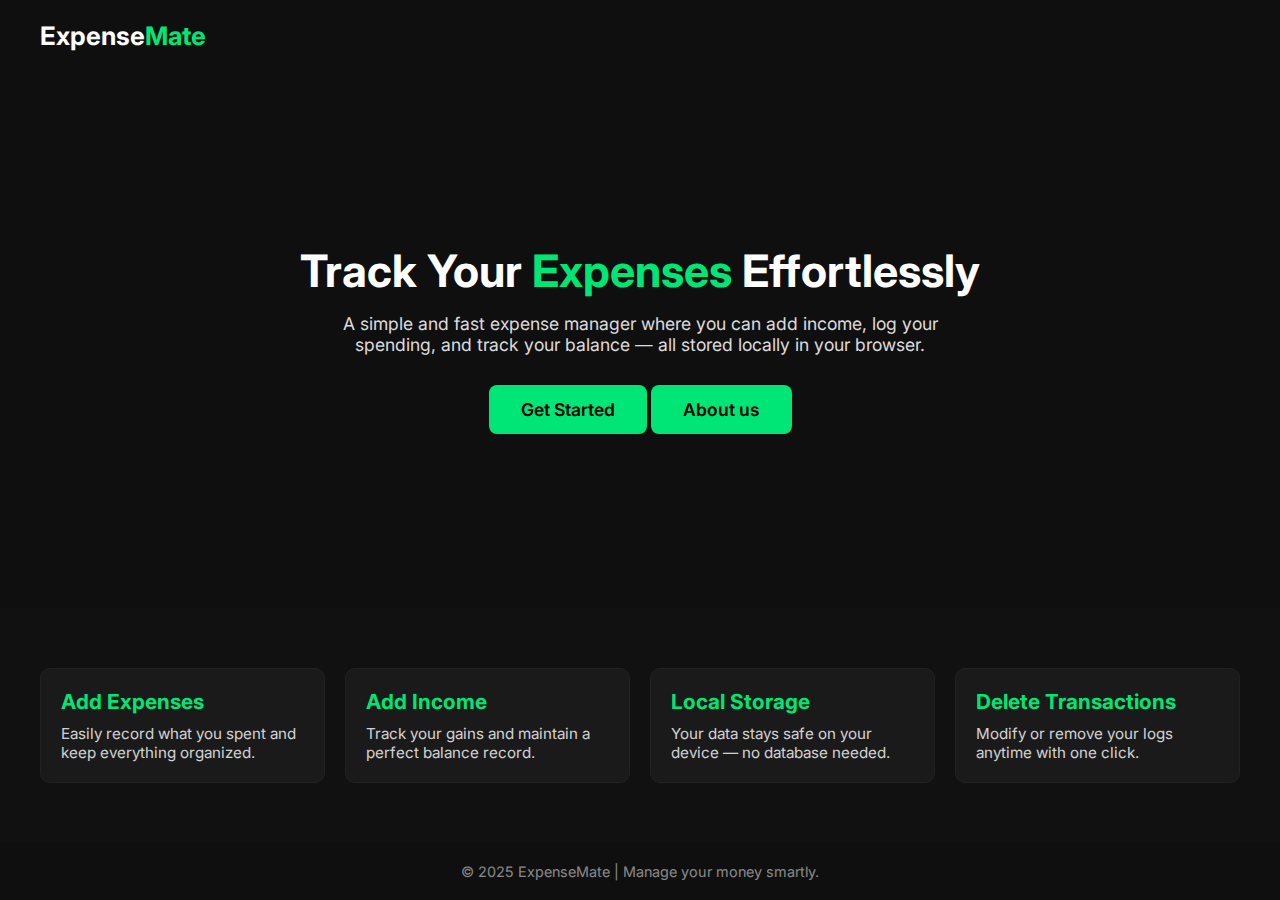
<file: index.html>
<!DOCTYPE html>
<html lang="en">
<head>
  <meta charset="UTF-8" />
  <meta name="viewport" content="width=device-width, initial-scale=1.0" />
  <title>Expense Manager</title>

  <style>
    @import url("https://fonts.googleapis.com/css2?family=Inter:wght@300;400;600;700&display=swap");

    * {
      margin: 0;
      padding: 0;
      box-sizing: border-box;
      font-family: "Inter", sans-serif;
    }

    body {
      background: #0f0f0f;
      color: #ffffff;
      display: flex;
      flex-direction: column;
      min-height: 100vh;
    }
a{
  text-decoration: none;
color: #000;
}
    /* Navbar */
    nav {
      display: flex;
      justify-content: space-between;
      align-items: center;
      padding: 20px 40px;
      background: transparent;
    }

    nav .logo {
      font-size: 1.6rem;
      font-weight: 700;
    }

    nav .logo span {
      color: #00e676;
    }

    /* Hero Section */
    .hero {
      flex: 1;
      display: flex;
      flex-direction: column;
      justify-content: center;
      align-items: center;
      text-align: center;
      padding: 40px 20px;
    }

    .hero h1 {
      font-size: 2.8rem;
      font-weight: 700;
      max-width: 700px;
      line-height: 1.2;
    }

    .hero h1 span {
      color: #00e676;
    }

    .hero p {
      margin-top: 15px;
      max-width: 600px;
      font-size: 1.1rem;
      opacity: 0.85;
    }

    .hero button {
      margin-top: 30px;
      background: #00e676;
      color: #000;
      border: none;
      padding: 14px 32px;
      font-size: 1.1rem;
      border-radius: 8px;
      cursor: pointer;
      font-weight: 600;
      transition: 0.3s;
    }

    .hero button:hover {
      transform: scale(1.05);
      background: #00c868;
    }

    /* Features Section */
    .features {
      display: grid;
      grid-template-columns: repeat(auto-fit, minmax(260px, 1fr));
      gap: 20px;
      padding: 60px 40px;
      background: #111;
    }

    .feature-box {
      background: #1a1a1a;
      padding: 20px;
      border-radius: 10px;
      border: 1px solid #222;
      transition: 0.3s;
    }

    .feature-box:hover {
      border-color: #00e676;
      transform: translateY(-5px);
    }

    .feature-box h3 {
      font-size: 1.3rem;
      margin-bottom: 10px;
      color: #00e676;
    }

    .feature-box p {
      opacity: 0.8;
      font-size: 0.95rem;
    }

    /* Footer */
    footer {
      text-align: center;
      padding: 20px;
      opacity: 0.5;
      font-size: 0.9rem;
    }
  </style>
</head>
<body>
  <nav>
    <div class="logo">Expense<span>Mate</span></div>
  </nav>

  <section class="hero">
    <h1>Track Your <span>Expenses</span> Effortlessly</h1>
    <p>
      A simple and fast expense manager where you can add income, log your
      spending, and track your balance — all stored locally in your browser.
    </p>
<div class="redirect-btns">
    
    <button><a href="/expenseapp.html">Get Started</a></button>
    <button><a href="/about.html">About us</a></button>
</div>
  </section>

  <section class="features">
    <div class="feature-box">
      <h3>Add Expenses</h3>
      <p>Easily record what you spent and keep everything organized.</p>
    </div>

    <div class="feature-box">
      <h3>Add Income</h3>
      <p>Track your gains and maintain a perfect balance record.</p>
    </div>

    <div class="feature-box">
      <h3>Local Storage</h3>
      <p>Your data stays safe on your device — no database needed.</p>
    </div>

    <div class="feature-box">
      <h3>Delete Transactions</h3>
      <p>Modify or remove your logs anytime with one click.</p>
    </div>
  </section>

  <footer>
    © 2025 ExpenseMate | Manage your money smartly.
  </footer>

  <script>
    
  </script>
</body>
</html>
</file>
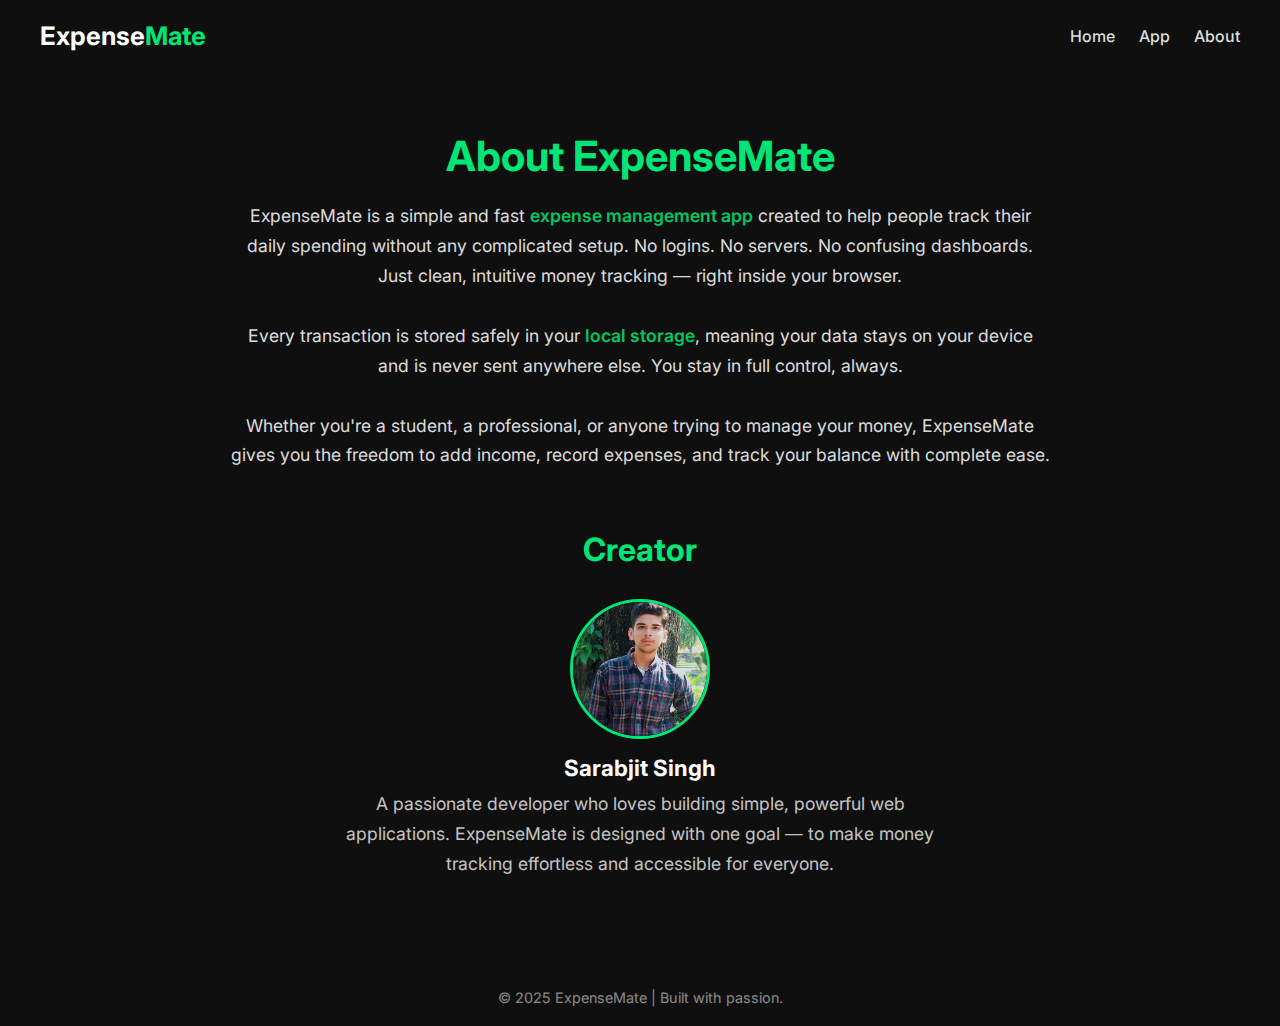
<file: about.html>
<!DOCTYPE html>
<html lang="en">
<head>
  <meta charset="UTF-8" />
  <meta name="viewport" content="width=device-width, initial-scale=1.0" />
  <title>About | ExpenseMate</title>

  <style>
    @import url("https://fonts.googleapis.com/css2?family=Inter:wght@300;400;600;700&display=swap");

    * {
      margin: 0;
      padding: 0;
      box-sizing: border-box;
      font-family: "Inter", sans-serif;
    }

    body {
      background: #0f0f0f;
      color: #ffffff;
      display: flex;
      flex-direction: column;
      min-height: 100vh;
    }

    nav {
      display: flex;
      justify-content: space-between;
      align-items: center;
      padding: 20px 40px;
      background: transparent;
    }

    .logo {
      font-size: 1.6rem;
      font-weight: 700;
    }

    .logo span {
      color: #00e676;
    }

    nav a {
      text-decoration: none;
      color: #ddd;
      margin-left: 20px;
      font-weight: 500;
      transition: 0.3s;
    }

    nav a:hover {
      color: #00e676;
    }

    /* About Section */
    .about {
      flex: 1;
      padding: 60px 40px;
      max-width: 900px;
      margin: auto;
      text-align: center;
    }

    .about h1 {
      font-size: 2.6rem;
      font-weight: 700;
      color: #00e676;
      margin-bottom: 20px;
    }

    .about p {
      font-size: 1.1rem;
      line-height: 1.7;
      opacity: 0.85;
      margin-bottom: 30px;
    }

    .about .highlight {
      color: #00e676;
      font-weight: 600;
    }

    .team-section {
      margin-top: 60px;
    }

    .team-section h2 {
      font-size: 2rem;
      color: #00e676;
      margin-bottom: 20px;
    }

    .team-member {
      display: flex;
      flex-direction: column;
      align-items: center;
      margin-top: 30px;
    }

    .team-member img {
      width: 140px;
      height: 140px;
      border-radius: 50%;
      border: 3px solid #00e676;
      object-fit: cover;
      margin-bottom: 15px;
    }

    .team-member h3 {
      font-size: 1.4rem;
      margin-bottom: 8px;
    }

    .team-member p {
      opacity: 0.75;
      max-width: 600px;
    }

    footer {
      text-align: center;
      padding: 20px;
      opacity: 0.5;
      font-size: 0.9rem;
    }

    @media (max-width: 768px) {
      .about h1 {
        font-size: 2.1rem;
      }
      .about p {
        font-size: 1rem;
      }
    }
  </style>
</head>

<body>
  <!-- NAVBAR -->
  <nav>
    <div class="logo">Expense<span>Mate</span></div>

    <div class="nav-links">
      <a href="index.html">Home</a>
      <a href="expenseapp.html">App</a>
      <a href="about.html">About</a>
    </div>
  </nav>

  <!-- ABOUT SECTION -->
  <section class="about">
    <h1>About ExpenseMate</h1>

    <p>
      ExpenseMate is a simple and fast <span class="highlight">expense management app</span>
      created to help people track their daily spending without any complicated setup.
      No logins. No servers. No confusing dashboards.  
      Just clean, intuitive money tracking — right inside your browser.
    </p>

    <p>
      Every transaction is stored safely in your <span class="highlight">local storage</span>,
      meaning your data stays on your device and is never sent anywhere else.
      You stay in full control, always.
    </p>

    <p>
      Whether you're a student, a professional, or anyone trying to manage your money,
      ExpenseMate gives you the freedom to add income, record expenses, and track your balance
      with complete ease.
    </p>

    <!-- TEAM SECTION -->
    <div class="team-section">
      <h2>Creator</h2>

      <div class="team-member">
        <img src="/GITHUB~1.JPG" alt="Creator Image" />

        <h3>Sarabjit Singh</h3>
        <p>
          A passionate developer who loves building simple, powerful web applications.
          ExpenseMate is designed with one goal — to make money tracking effortless and accessible for everyone.
        </p>
      </div>
    </div>
  </section>

  <footer>© 2025 ExpenseMate | Built with passion.</footer>
</body>
</html>
</file>
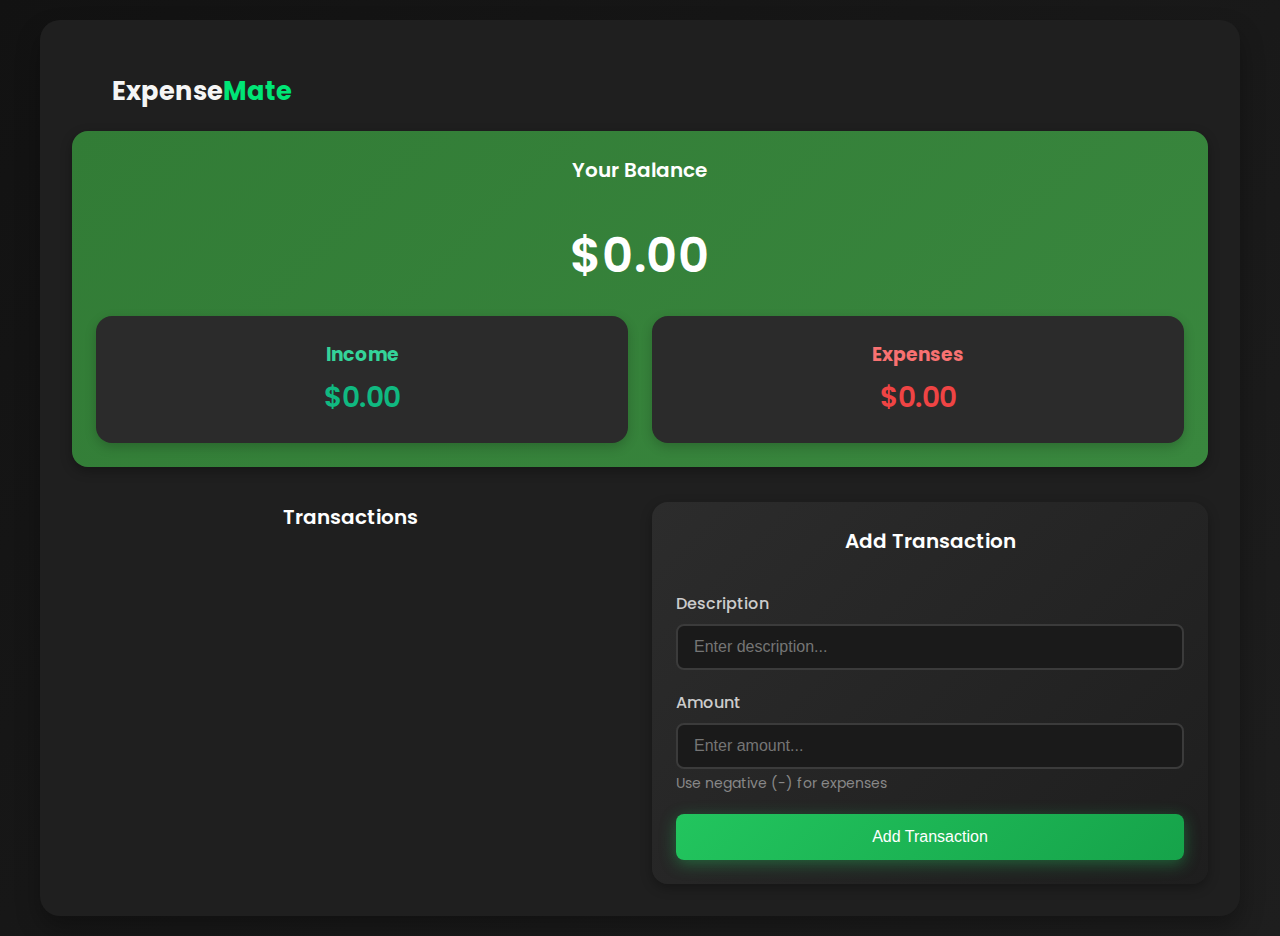
<file: expenseapp.html>
<!DOCTYPE html>
<html lang="en">
  <head>
    <meta charset="UTF-8" />
    <meta name="viewport" content="width=device-width, initial-scale=1.0" />
    <title>Expense Tracker</title>
    <link rel="stylesheet" href="style.css" />
    <link
      href="https://fonts.googleapis.com/css?family=Poppins:100,100italic,200,200italic,300,300italic,regular,italic,500,500italic,600,600italic,700,700italic,800,800italic,900,900italic"
      rel="stylesheet"
    />
  </head>
  <body>
    
    <div class="container">
      <nav>
    <div class="logo">Expense<span>Mate</span></div>
  </nav>
      

      <div class="balance-container">
        <h2>Your Balance</h2>
        <h1 id="balance">$0.00</h1>

        <div class="summary">
          <div class="income">
            <h3>Income</h3>
            <p id="income-amount">$0.00</p>
          </div>
          <div class="expenses">
            <h3>Expenses</h3>
            <p id="expense-amount">$0.00</p>
          </div>
        </div>
      </div>

      <div class="main-content">
        <div class="transaction-container">
          <h2>Transactions</h2>
          <ul id="transaction-list">
            <!-- TRANSACTIONS WILL BE INSERTED HERE -->
          </ul>
        </div>

        <div class="form-container">
          <h2>Add Transaction</h2>

          <form id="transaction-form">
            <div class="form-group">
              <label for="description">Description</label>
              <input type="text" id="description" placeholder="Enter description..." required />
            </div>

            <div class="form-group">
              <label for="amount">Amount</label>
              <input type="number" id="amount" placeholder="Enter amount..." required />
              <small>Use negative (-) for expenses</small>
            </div>

            <button type="submit">Add Transaction</button>
          </form>
        </div>
      </div>
    </div>

    <script src="script.js"></script>
  </body>
</html>
</file>
<file: style.css>
* {
  margin: 0;
  padding: 0;
  box-sizing: border-box;
}
  nav {
      display: flex;
      justify-content: space-between;
      align-items: center;
      padding: 20px 40px;
      background: transparent;
    }

    nav .logo {
      font-size: 1.6rem;
      font-weight: 700;
    }

    nav .logo span {
      color: #00e676;
    }

body {
  background: linear-gradient(135deg, #121212, #1e1e1e);
  min-height: 100vh;
  font-family: "Poppins", sans-serif;
  display: flex;
  align-items: center;
  justify-content: center;
  padding: 20px;
  color: #f5f5f5;
}

.container {
  width: 100%;
  max-width: 1200px;
  background-color: #1f1f1f;
  padding: 2rem;
  border-radius: 20px;
  box-shadow: 0 12px 24px rgba(0, 0, 0, 0.3);
}

h1, h2 {
  text-align: center;
  color: #ffffff;
  margin-bottom: 35px;
  font-weight: 600;
}

h1 {
  font-size: 2.2rem;
}

h2 {
  font-size: 1.25rem;
}

.balance-container {
  text-align: center;
  margin-bottom: 35px;
  padding: 24px;
  background: linear-gradient(135deg, #327c36, #39873e);
  border-radius: 1rem;
  box-shadow: 0 4px 12px rgba(0, 0, 0, 0.3);
}

.balance-container h1 {
  font-size: 3rem;
  color: #ffffff;
  margin: 15px 0;
}

.summary {
  display: grid;
  grid-template-columns: 1fr 1fr;
  gap: 24px;
  margin-top: 24px;
}

.main-content {
  display: grid;
  grid-template-columns: 1fr 1fr;
  gap: 24px;
}

.income,
.expenses {
  background-color: #2b2b2b;
  padding: 24px;
  border-radius: 1rem;
  box-shadow: 0 4px 12px rgba(0, 0, 0, 0.2);
  transition: transform 0.2s ease;
}

.income:hover,
.expenses:hover {
  transform: translateY(-2px);
}

.income h3 {
  color: #34d399;
}
.expenses h3 {
  color: #f87171;
}

.income p,
.expenses p {
  margin-top: 8px;
  font-size: 1.75rem;
  font-weight: 600;
}

.income p {
  color: #10b981;
}
.expenses p {
  color: #ef4444;
}

.transaction-container {
  height: 100%;
  display: flex;
  flex-direction: column;
}

#transaction-list {
  list-style: none;
  max-height: 500px;
  overflow-y: auto;
  padding-right: 8px;
  flex-grow: 1;
}
#transaction-list::-webkit-scrollbar {
  width: 8px;
}
#transaction-list::-webkit-scrollbar-track {
  background-color: #333;
  border-radius: 4px;
}
#transaction-list::-webkit-scrollbar-thumb {
  background-color: #888;
  border-radius: 4px;
}
#transaction-list::-webkit-scrollbar-thumb:hover {
  background-color: #aaa;
}

.transaction {
  display: flex;
  justify-content: space-between;
  align-items: center;
  padding: 1rem 1.2rem;
  margin-bottom: 12px;
  border-radius: 12px;
  background-color: #2c2c2c;
  color: #f0f0f0;
  box-shadow: 0 2px 8px rgba(0, 0, 0, 0.2);
  border-right: 5px solid;
  transition: all 0.2s ease;
  animation: slideIn 0.3s ease;
}

.transaction.income {
  border-right-color: #10b981;
}
.transaction.expense {
  border-right-color: #ef4444;
}

.transaction:hover {
  transform: translateX(4px);
  box-shadow: 0 4px 12px rgba(0, 0, 0, 0.5);
}

.transaction .delete-btn {
  background: none;
  border: none;
  color: #ef4444;
  cursor: pointer;
  font-size: 1.4rem;
  opacity: 0;
  transition: all 0.2s ease;
  padding: 4px 8px;
  border-radius: 4px;
  margin-left: 12px;
}

.transaction:hover .delete-btn {
  opacity: 1;
}

.transaction .delete-btn:hover {
  background-color: rgba(239, 68, 68, 0.1);
  transform: scale(1.1);
}

.form-container {
  background: linear-gradient(135deg, #2c2c2c, #1e1e1e);
  padding: 24px;
  border-radius: 16px;
  box-shadow: 0 4px 12px rgba(0, 0, 0, 0.3);
  height: 100%;
  display: flex;
  flex-direction: column;
}

.form-container form {
  height: 100%;
  display: flex;
  flex-direction: column;
}

.form-group {
  margin-bottom: 20px;
}

label {
  display: block;
  margin-bottom: 8px;
  color: #ccc;
  font-weight: 500;
}

input {
  width: 100%;
  padding: 12px 16px;
  border: 2px solid #3b3b3b;
  border-radius: 8px;
  font-size: 1rem;
  transition: all 0.2s ease;
  background-color: #1a1a1a;
  color: #f5f5f5;
}

input:focus {
  outline: none;
  border-color: #4ade80;
  box-shadow: 0 0 0 3px rgba(74, 222, 128, 0.3);
}
input:hover {
  border-color: #555;
}

small {
  color: #888;
  font-size: 0.875rem;
  margin-top: 4px;
  display: block;
}

button[type="submit"] {
  width: 100%;
  padding: 14px;
  background: linear-gradient(135deg, #22c55e, #16a34a);
  color: white;
  border: none;
  border-radius: 8px;
  cursor: pointer;
  font-size: 1rem;
  font-weight: 500;
  transition: all 0.2s ease;
  margin-top: auto;
  box-shadow: 0 4px 16px rgba(34, 197, 94, 0.4);
}

button[type="submit"]:hover {
  transform: translateY(-2px);
  box-shadow: 0 6px 20px rgba(34, 197, 94, 0.6);
}

button[type="submit"]:active {
  transform: translateY(0);
}

@keyframes slideIn {
  from {
    opacity: 0;
    transform: translateX(-20px);
  }
  to {
    opacity: 1;
    transform: translateX(0px);
  }
}

/* Responsive Styles */
@media (max-width: 900px) {
  .main-content {
    grid-template-columns: 1fr;
  }

  #transaction-list {
    max-height: 300px;
  }
}

@media (max-width: 480px) {
  .container {
    padding: 24px;
  }

  .summary {
    grid-template-columns: 1fr;
    gap: 16px;
  }

  .balance-container h1 {
    font-size: 2.5rem;
  }

  .income p,
  .expenses p {
    font-size: 1.5rem;
  }

  .transaction {
    padding: 14px 16px;
  }

  h1 {
    font-size: 1.8rem;
  }
}
</file>
